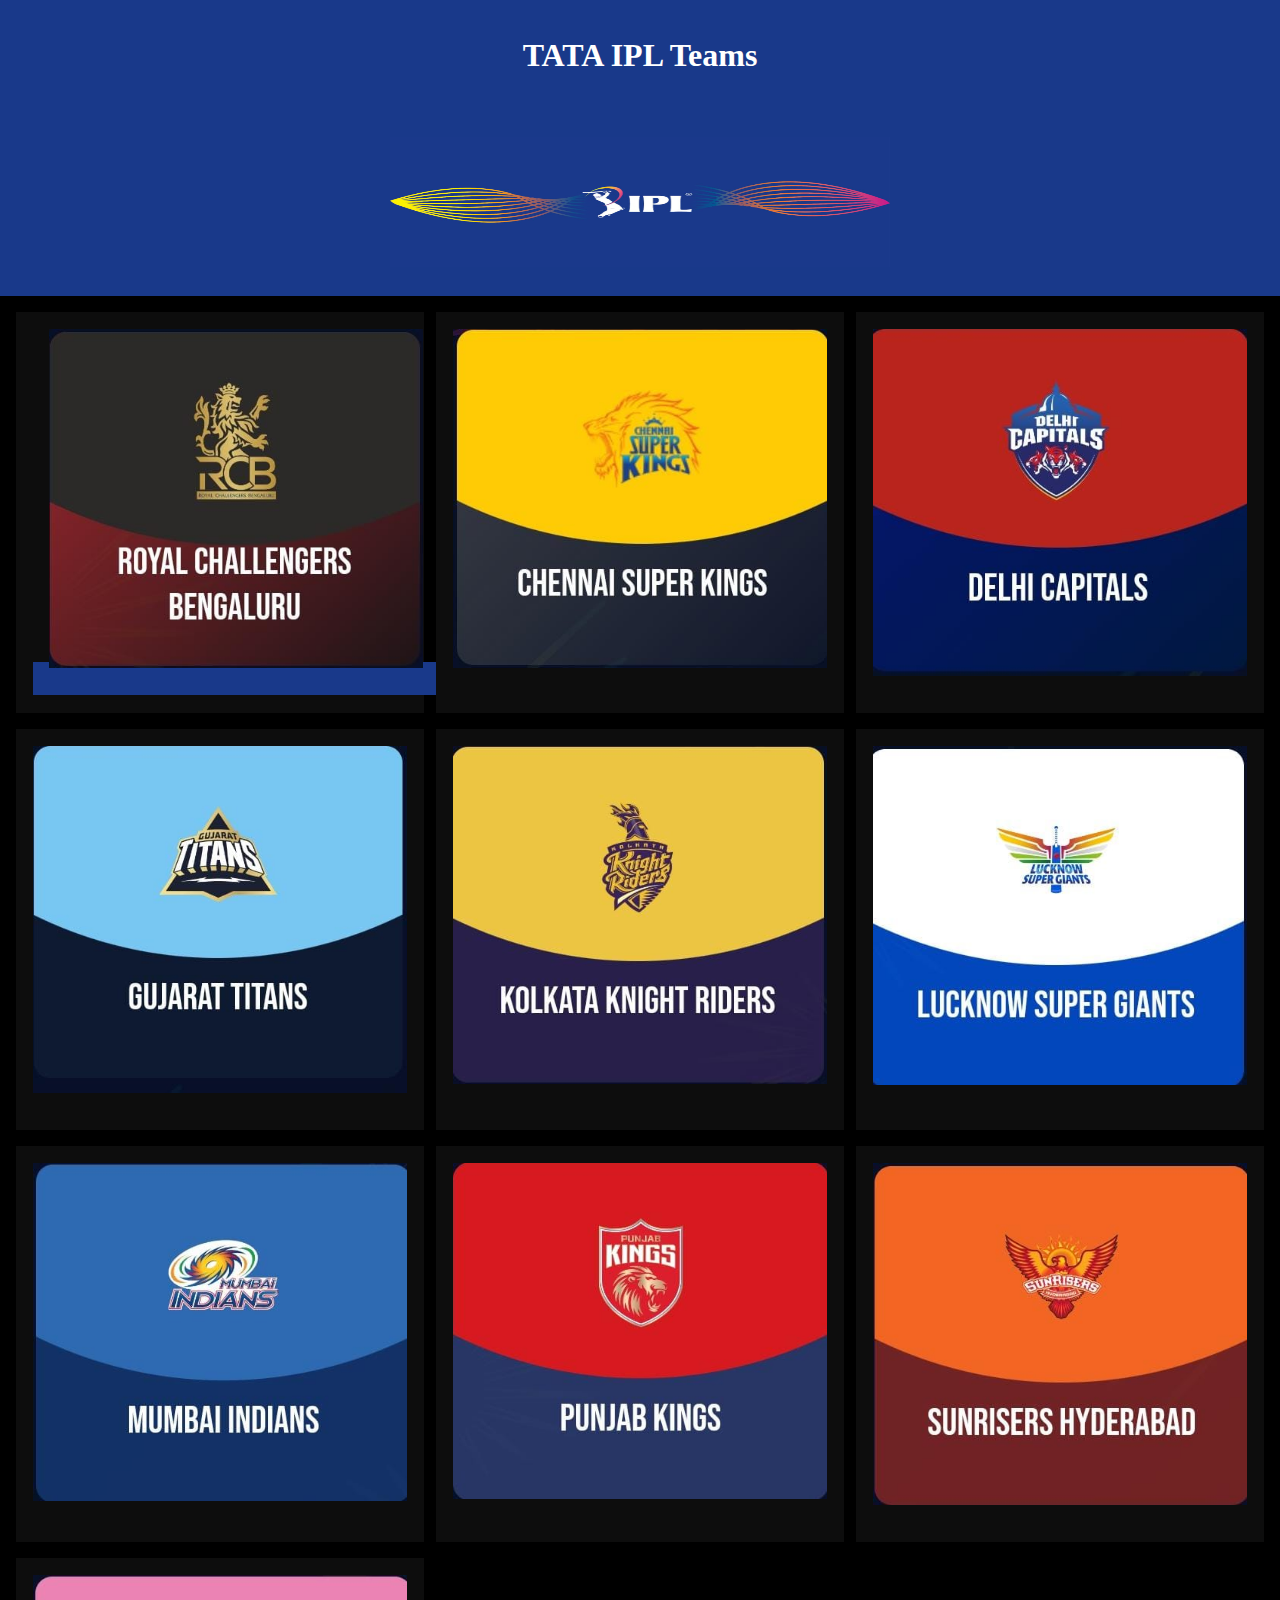
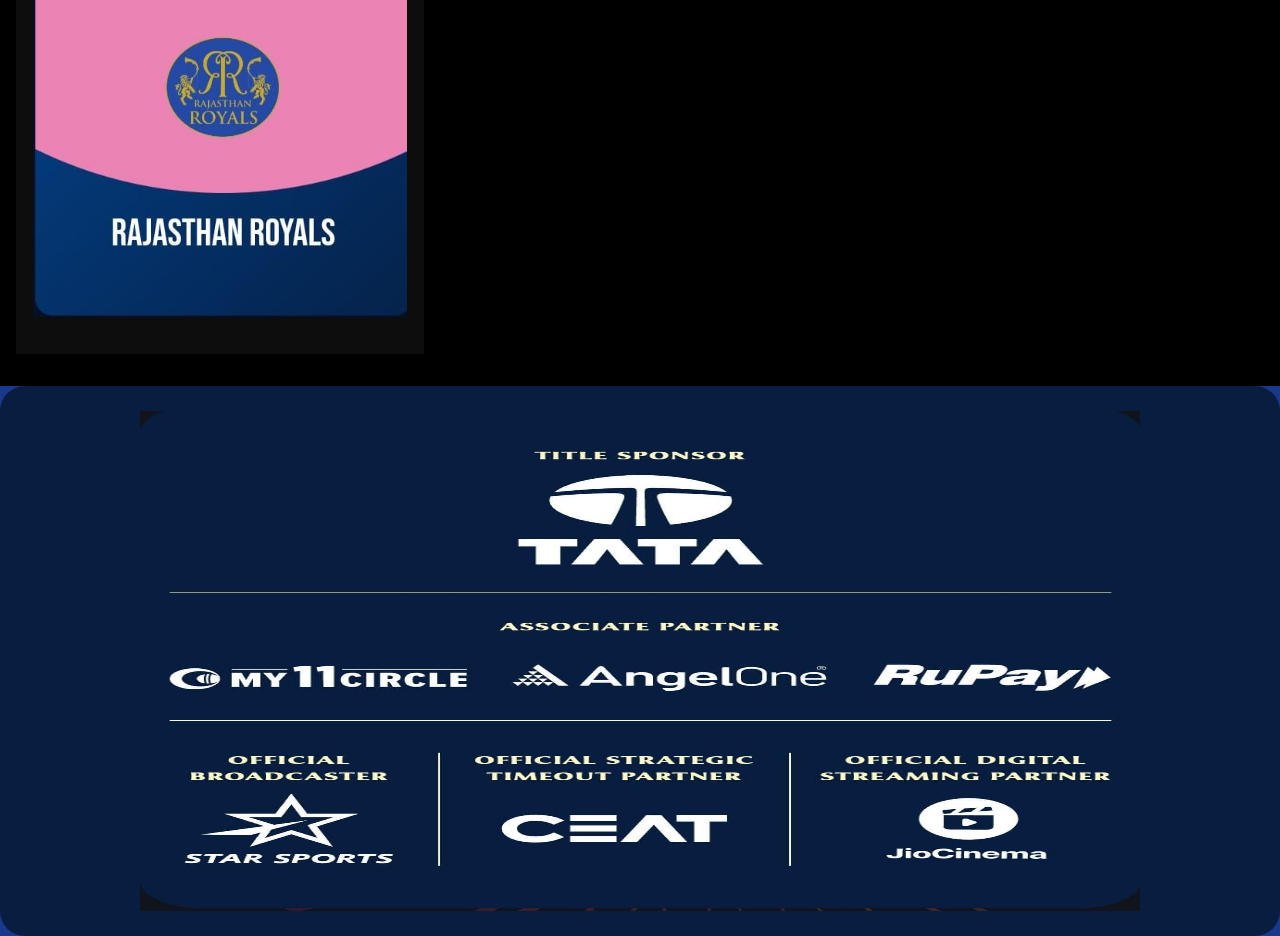
<file: index.html>
<!DOCTYPE html>
<html>
<head>
	<title>IPL Teams</title>
	<link rel="stylesheet" type="text/css" href="style.css">
</head>
<body>
	<header>
		<h1><center>TATA IPL Teams</center></h1>
	</header>
	<center><img height=130 width=500 src="ipl.jpg" alt="iplpipipipi" class="title_align"></center>
	<main>
		<section>
			<!--<h2></h2>-->
			<a href="players.html"><img src="rcb.jpg" alt="Team 1 logo"></a>
			<!--<a href="team2.html">Learn more about Team 2</a>-->
		</section>
		<section>
			<!--<h2></h2>-->
			<img src="csk.jpg" alt="Team 2 logo">
			<!--<p>Team 2 is a professional cricket team based in City 2. The team was founded in 2008 and has since become one of the most popular teams in the IPL.</p>-->
			<!--<a href="team2.html">Learn more about Team 2</a>-->
		</section>
		<section>
			<img src="dc.jpg" alt="Team 2 logo">
		</section><section>
			<img src="gt.jpg" alt="Team 2 logo">
		</section><section>
			<img src="kkr.jpg" alt="Team 2 logo">
		</section><section>
			<img src="lsg.jpg" alt="Team 2 logo">
		</section><section>
			<img src="mi.jpg" alt="Team 2 logo">
		</section><section>
			<img src="pk.jpg" alt="Team 2 logo">
		</section><section>
			<img src="srh.jpg" alt="Team 2 logo">
		</section>
		<section>
			<img src="rr.jpg" alt="Team 2 logo">
		</section>
		<!-- Add more sections for other teams -->
	</main>
	<footer  class="new-sponsor-panel ">
		
		<img width= "1000" 
		height = "500"  src="spons1.jpg" alt="Team 2 logo" >

	</footer>
	<script src="script.js"></script>
</body>
</html>
</file>
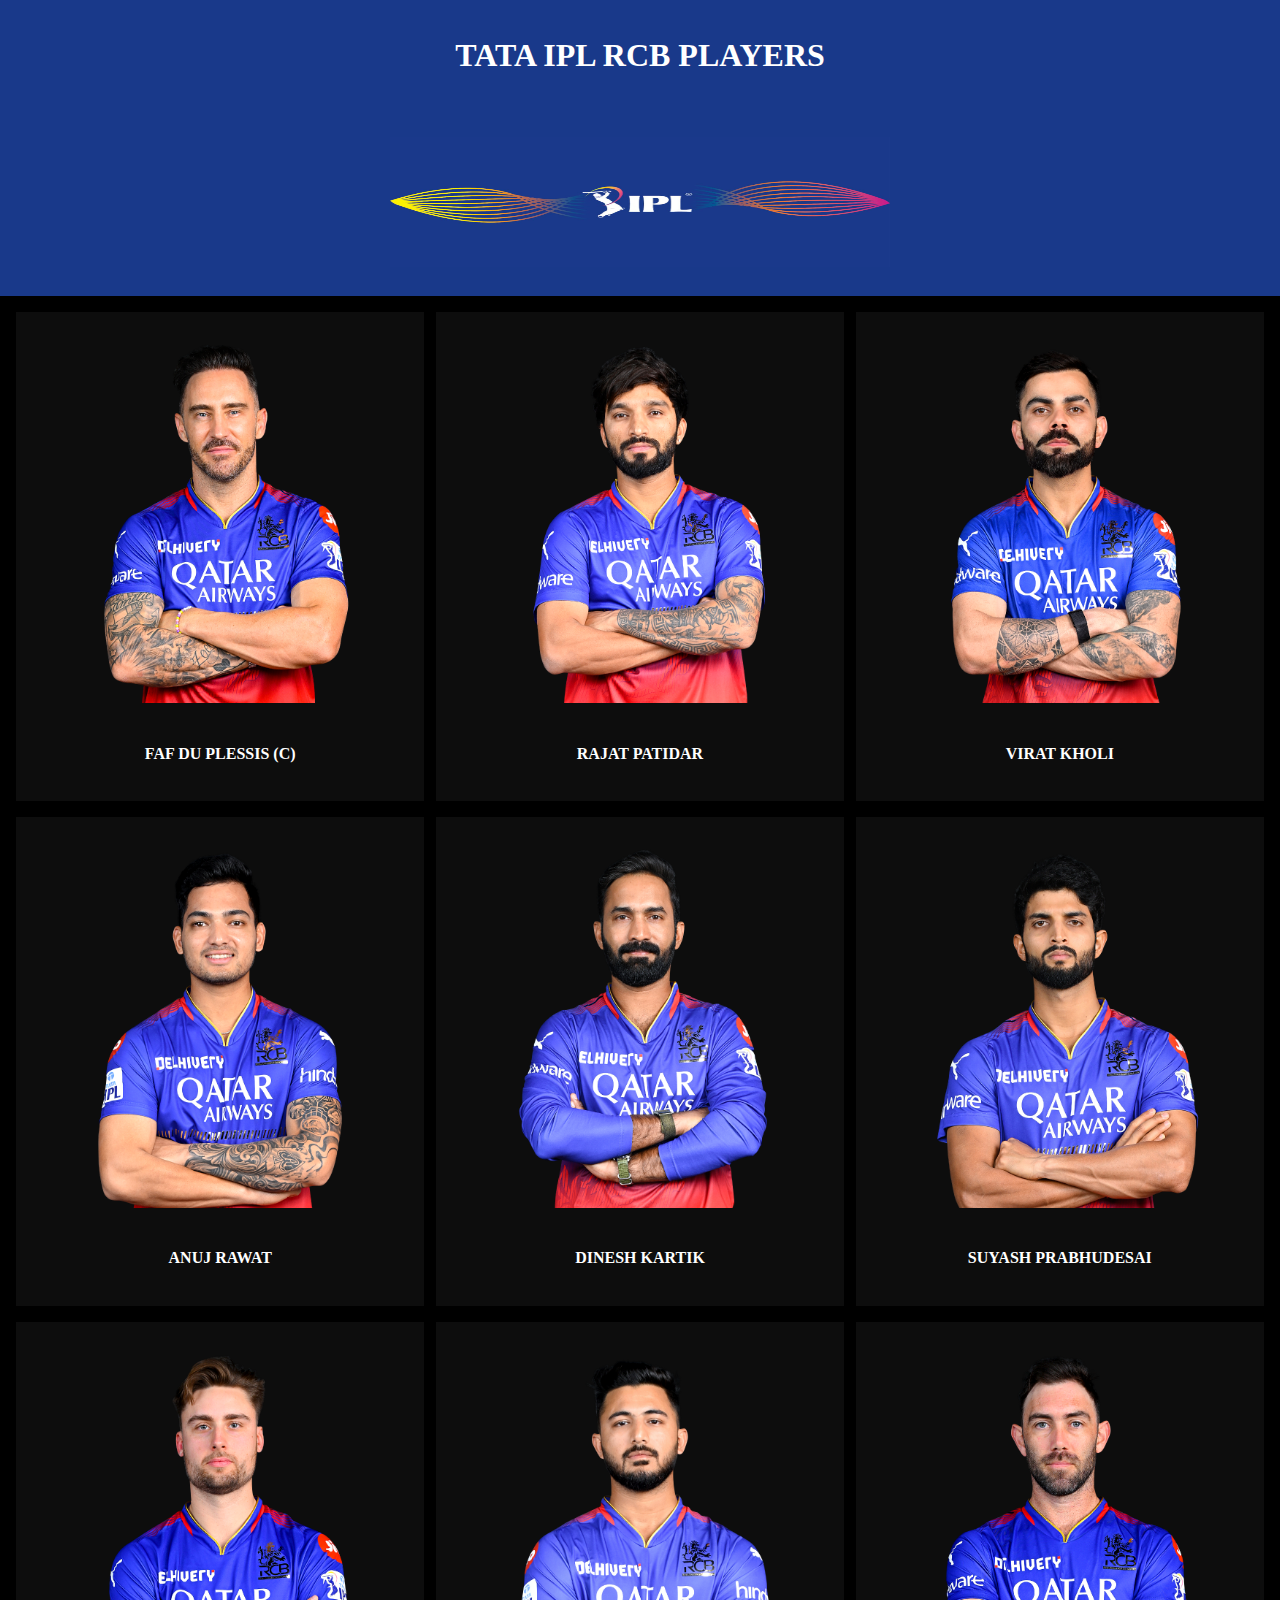
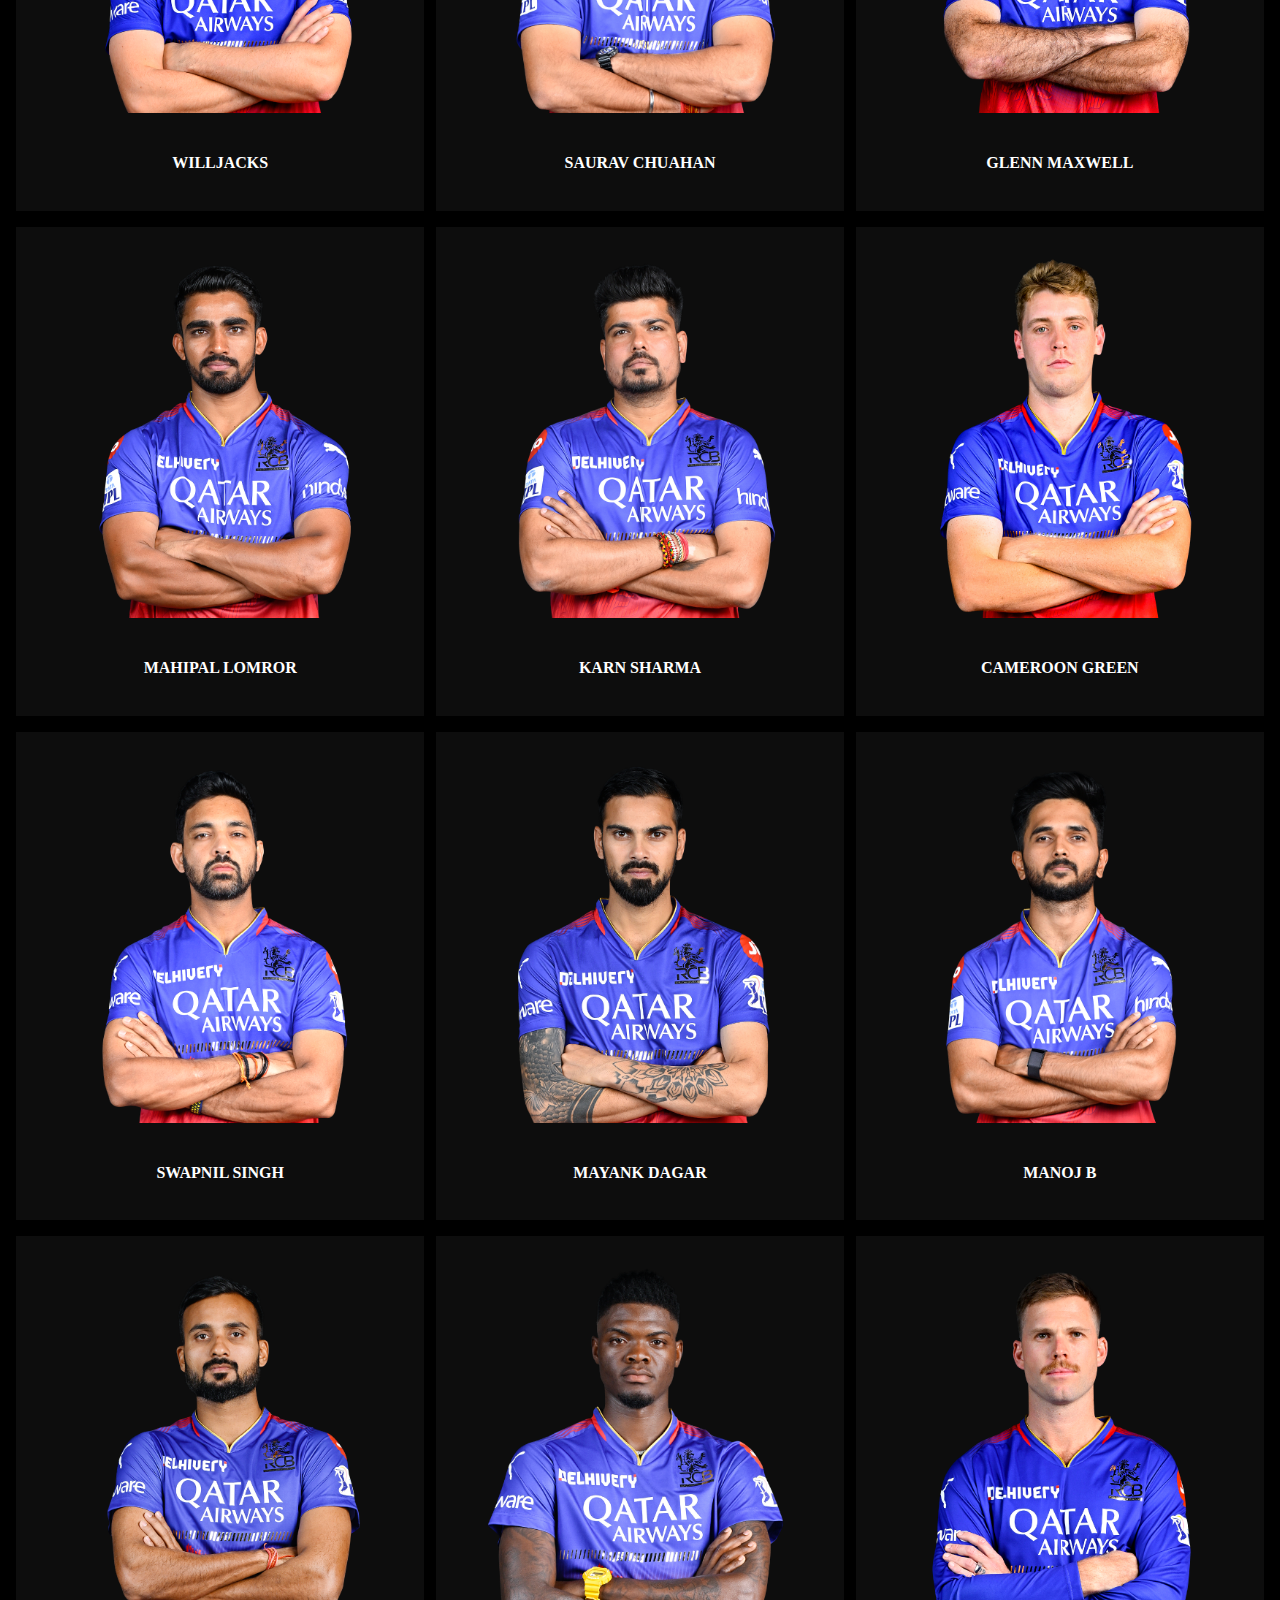
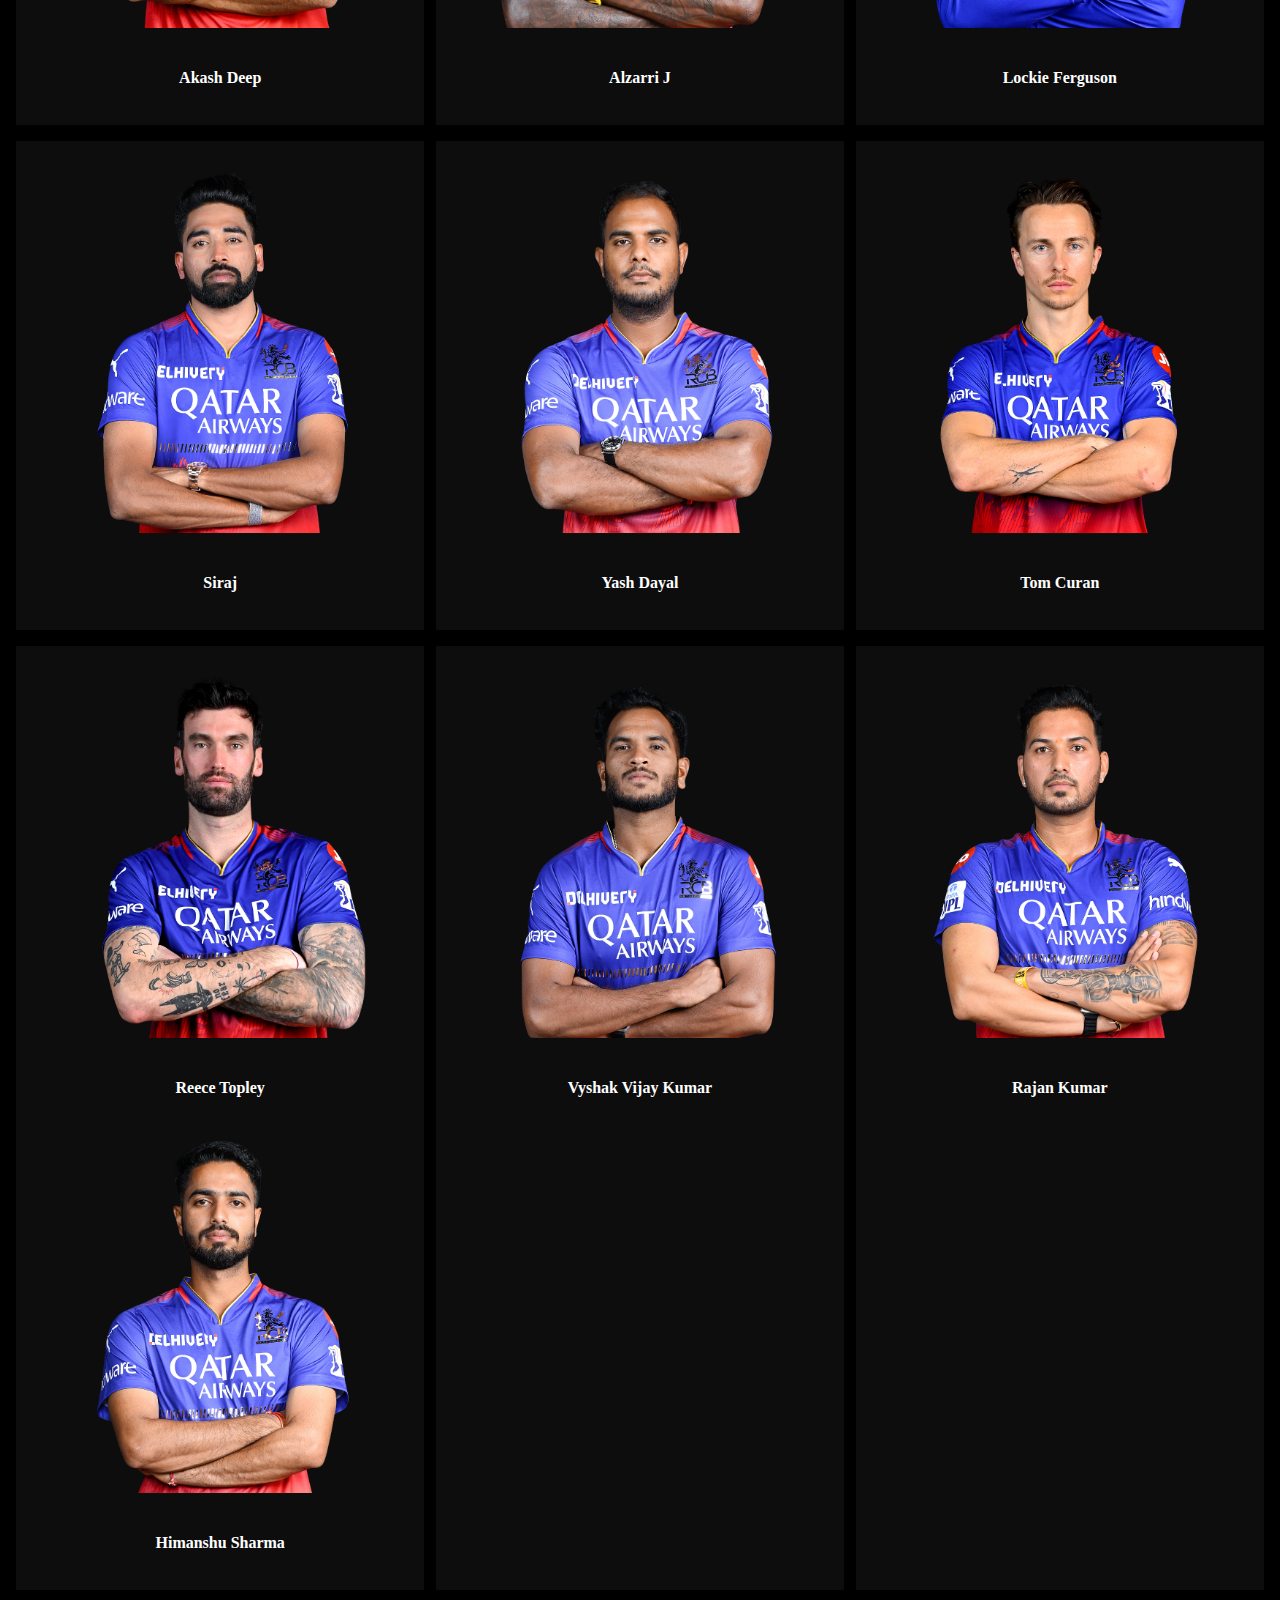
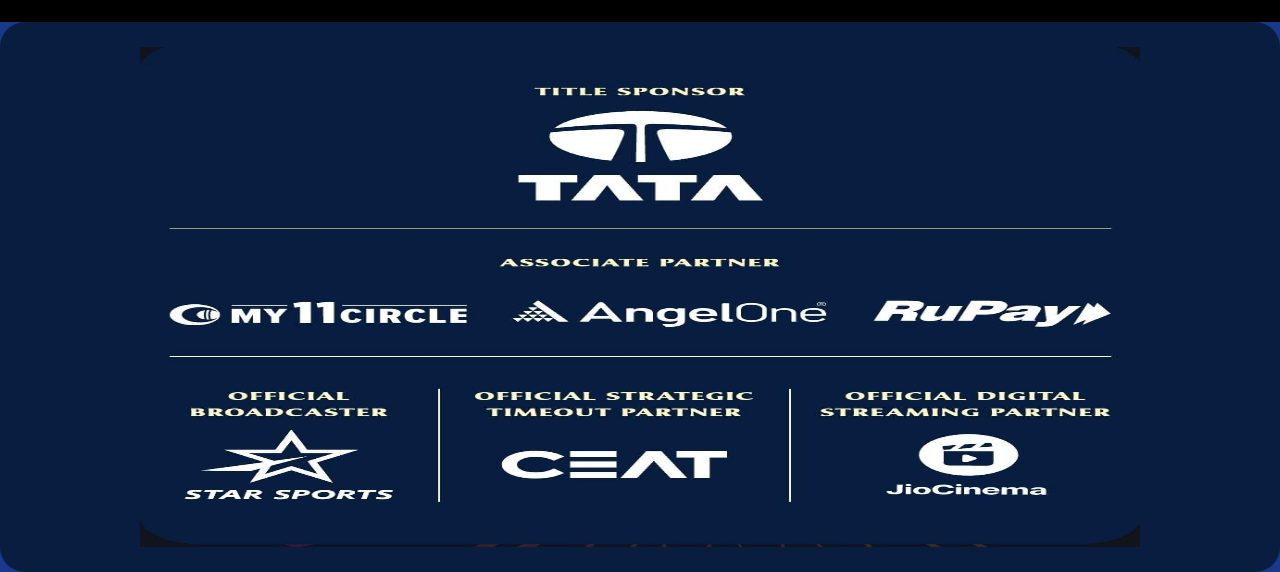
<file: players.html>
<!DOCTYPE html>
<html>
<head>
	<title>TATA IPL RCB PLAYERS</title>
	<link rel="stylesheet" type="text/css" href="style.css">
</head>
<body>
	<header>
		<h1><center>TATA IPL RCB PLAYERS</center></h1>
	</header>
	<center><img height=130 width=500 src="ipl.jpg" alt="iplpipipipi" class="title_align"></center>
	<main>
		<section>
			<img src="FAF.png" alt="Team 1 logo"></a><h4><center>FAF DU PLESSIS (C)</center></h4>
		</section>
		<section>
			<img src="RJ.png" alt="Team 2 logo">
			<h4><center>RAJAT PATIDAR</center></h4>
		</section>
		<section>
			<img src="3.png" alt="Team 2 logo">
			<h4><center>VIRAT KHOLI</center></h4>
		</section><section>
			<img src="4.png" alt="Team 2 logo"><h4><center>ANUJ RAWAT</center></h4>
		</section><section>
			<img src="5.png" alt="Team 2 logo"><h4><center>DINESH KARTIK</center></h4>
		</section><section>
			<img src="6.png" alt="Team 2 logo"><h4><center>SUYASH PRABHUDESAI</center></h4>
		</section><section>
			<img src="7.png" alt="Team 2 logo"><h4><center>WILLJACKS</center></h4>
		</section><section>
			<img src="8.png" alt="Team 2 logo"><h4><center>SAURAV CHUAHAN</center></h4>
		</section><section>
			<img src="9.png" alt="Team 2 logo"><h4><center>GLENN MAXWELL</center></h4>
		</section>
		<section>
			<img src="10.png" alt="Team 2 logo"><h4><center>MAHIPAL LOMROR</center></h4>
		</section><section>
			<img src="11.png" alt="Team 2 logo"><h4><center>KARN SHARMA</center></h4>
		</section><section>
			<img src="12.png" alt="Team 2 logo"><h4><center>CAMEROON GREEN </center></h4>
		</section><section>
			<img src="13.png" alt="Team 2 logo"><h4><center>SWAPNIL SINGH</center></h4>
		</section><section>
			<img src="14.png" alt="Team 2 logo"><h4><center>MAYANK DAGAR</center></h4>
		</section><section>
			<img src="15.png" alt="Team 2 logo"><h4><center>MANOJ B</center></h4>
		</section><section>
			<img src="16.png" alt="Team 2 logo"><h4><center>Akash Deep</center></h4>
		</section><section>
			<img src="17.png" alt="Team 2 logo"><h4><center>Alzarri J</center></h4>
		</section><section>
			<img src="18.png" alt="Team 2 logo"><h4><center>Lockie Ferguson</center></h4>
		</section><section>
			<img src="19.png" alt="Team 2 logo"><h4><center>Siraj</center></h4>
		</section><section>
			<img src="20.png" alt="Team 2 logo"><h4><center>Yash Dayal</center></h4>
		</section><section>
			<img src="21.png" alt="Team 2 logo"><h4><center>Tom Curan</center></h4>
		</section><section>
			<img src="2.png" alt="Team 2 logo"><h4><center>Reece Topley</center></h4>
		</section<section>
			<img src="24.png" alt="Team 2 logo"><h4><center>Himanshu Sharma</center></h4>
		</section><section>
			<img src="25.png" alt="Team 2 logo"><h4><center>Vyshak Vijay Kumar</center></h4>
		</section><section>
			<img src="26.png" alt="Team 2 logo"><h4><center>Rajan Kumar </center></h4>
		</section>


		<!-- Add more sections for other teams -->
	</main>
	<footer  class="new-sponsor-panel ">
		
		<img width= "1000" 
		height = "500"  src="spons1.jpg" alt="Team 2 logo" >

	</footer>
	<script src="script.js"></script>
</body>
</html>
</file>
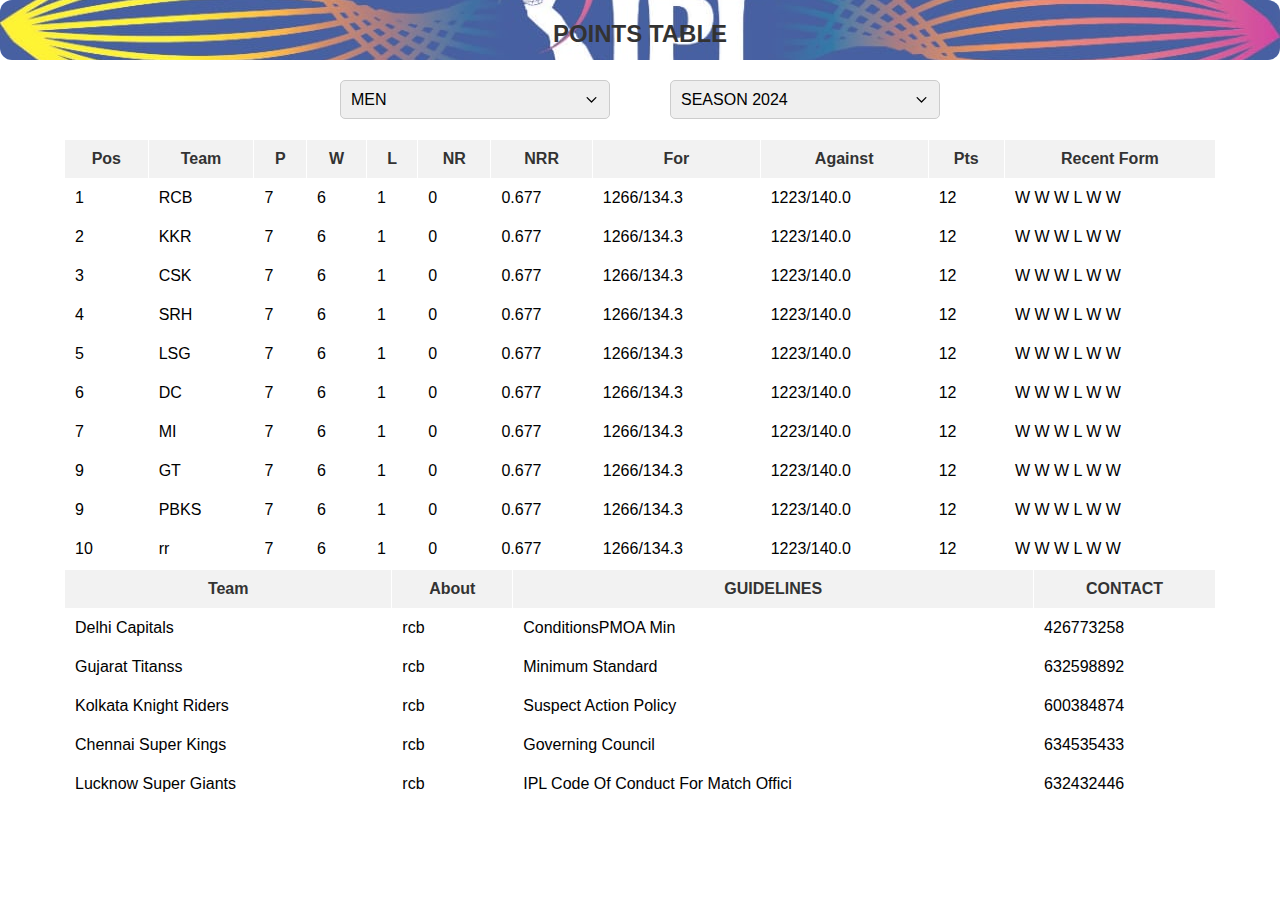
<file: points.html>
<!DOCTYPE html>
<html lang="en">

<head>
    <meta charset="UTF-8">
    <meta name="viewport" content="width=device-width, initial-scale=1.0">
    <title>Teams</title>
    <link rel="stylesheet" href="points.css">
</head>

<body>
    <div class="ka">
        Points Table
    </div>
    <div class="dropdown-container">
        <select id="category-dropdown">
            <option value="men">MEN</option>
            <option value="women">WOMEN</option>
        </select>
        <select id="season-dropdown">
            <option value="2024">SEASON 2024</option>
            <option value="2023">SEASON 2023</option>
            <option value="2022">SEASON 2022</option>
            <option value="2021">SEASON 2021</option>
        </select>
    </div>
    <div class="pointstable">
        <table id="ipl-points-table">
            <thead>
                <tr>
                    <th>Pos</th>
                    <th>Team</th>
                    <th>P</th>
                    <th>W</th>
                    <th>L</th>
                    <th>NR</th>
                    <th>NRR</th>
                    <th>For</th>
                    <th>Against</th>
                    <th>Pts</th>
                    <th>Recent Form</th>
                </tr>
            </thead>
            <tbody>
                <tr>
                    <td>1</td>
                    <td>RCB</td>
                    <td>7</td>
                    <td>6</td>
                    <td>1</td>
                    <td>0</td>
                    <td>0.677</td>
                    <td>1266/134.3</td>
                    <td>1223/140.0</td>
                    <td>12</td>
                    <td>W W W L W W</td>
                </tr>
                
                <tr>
                    <td>2</td>
                    <td>KKR</td>
                    <td>7</td>
                    <td>6</td>
                    <td>1</td>
                    <td>0</td>
                    <td>0.677</td>
                    <td>1266/134.3</td>
                    <td>1223/140.0</td>
                    <td>12</td>
                    <td>W W W L W W </td>
                </tr>
                <tr>
                    <td>3</td>
                    <td>CSK</td>
                    <td>7</td>
                    <td>6</td>
                    <td>1</td>
                    <td>0</td>
                    <td>0.677</td>
                    <td>1266/134.3</td>
                    <td>1223/140.0</td>
                    <td>12</td>
                    <td>W W W L W W </td>
                </tr>
                <tr>
                    <td>4</td>
                    <td>SRH</td>
                    <td>7</td>
                    <td>6</td>
                    <td>1</td>
                    <td>0</td>
                    <td>0.677</td>
                    <td>1266/134.3</td>
                    <td>1223/140.0</td>
                    <td>12</td>
                    <td>W W W L W W </td>
                </tr>
                <tr>
                    <td>5</td>
                    <td>LSG</td>
                    <td>7</td>
                    <td>6</td>
                    <td>1</td>
                    <td>0</td>
                    <td>0.677</td>
                    <td>1266/134.3</td>
                    <td>1223/140.0</td>
                    <td>12</td>
                    <td>W W W L W W </td>
                </tr>
                <tr>
                    <td>6</td>
                    <td>DC</td>
                    <td>7</td>
                    <td>6</td>
                    <td>1</td>
                    <td>0</td>
                    <td>0.677</td>
                    <td>1266/134.3</td>
                    <td>1223/140.0</td>
                    <td>12</td>
                    <td>W W W L W W </td>
                </tr>
                <tr>
                    <td>7</td>
                    <td>MI</td>
                    <td>7</td>
                    <td>6</td>
                    <td>1</td>
                    <td>0</td>
                    <td>0.677</td>
                    <td>1266/134.3</td>
                    <td>1223/140.0</td>
                    <td>12</td>
                    <td>W W W L W W </td>
                </tr>
                <tr>
                    <td>9</td>
                    <td>GT</td>
                    <td>7</td>
                    <td>6</td>
                    <td>1</td>
                    <td>0</td>
                    <td>0.677</td>
                    <td>1266/134.3</td>
                    <td>1223/140.0</td>
                    <td>12</td>
                    <td>W W W L W W </td>
                </tr>
                <tr>
                    <td>9</td>
                    <td>PBKS</td>
                    <td>7</td>
                    <td>6</td>
                    <td>1</td>
                    <td>0</td>
                    <td>0.677</td>
                    <td>1266/134.3</td>
                    <td>1223/140.0</td>
                    <td>12</td>
                    <td>W W W L W W </td>
                </tr>
                <tr>
                    <td>10</td>
                    <td>rr</td>
                    <td>7</td>
                    <td>6</td>
                    <td>1</td>
                    <td>0</td>
                    <td>0.677</td>
                    <td>1266/134.3</td>
                    <td>1223/140.0</td>
                    <td>12</td>
                    <td>W W W L W W </td>
                </tr>
                <!-- Include other teams' data here -->
            </tbody>
        </table>
        <div>
            <table>
                <thead>
                    <tr>
                        <th>Team</th>
                        <th>About</th>
                        <th>GUIDELINES</th>
                        <th>CONTACT</th>
                    </tr>
                </thead>
                <tbody>
                    <tr>
                        <td>Delhi Capitals</td>
                        <td>rcb</td>
                        <td>ConditionsPMOA Min</td>
                        <td>426773258</td>
                    </tr>
                    <tr>
                        <td>Gujarat Titanss</td>
                        <td>rcb</td>
                        <td>Minimum Standard</td>
                        <td>632598892</td>
                    </tr>
                    <tr>
                        <td>Kolkata Knight Riders</td>
                        <td>rcb</td>
                        <td>Suspect Action Policy</td>
                        <td>600384874</td>
                    </tr>
                    <tr>
                        <td>Chennai Super Kings</td>
                        <td>rcb</td>
                        <td>Governing Council</td>
                        <td>634535433</td>
                    </tr>
                    <tr>
                        <td>Lucknow Super Giants</td>
                        <td>rcb</td>
                        <td>IPL Code Of Conduct For Match Offici</td>
                        <td>632432446</td>
                    </tr>
                </tbody>
            </table>
        </div>
    </div>
</body>

</html>
</file>
<file: style.css>
body {
	font-family: 'Times New Roman', Times, serif;
	margin: 0;
	padding: 0;
	background-color: #19398A;

}
header {
	background-color: #19398A;
	color: white;
	padding: 1rem;
}

main {
	display: flex;
	flex-wrap: wrap;
	justify-content: space-between;
	padding: 1rem;
    background-color: black; 
}

section {
	background-color: #0d0d0d;
	border: 1px solid #0d0d0d;
	flex-basis: 30%;
	margin-bottom: 1rem;
	padding: 1rem;
}

section h2 {
	color: #19398A;
	margin-top: 0;
}

section img {
	width: 100%;
	height: auto;
	margin-bottom: 1rem;
}

section p {
	margin-bottom: 1rem;
}

section a {
	background-color: #19398A;
	color: white;
	padding: 0.5rem 1rem;
	text-decoration: none;
}

footer {
	background-color: #19398A;
	color: white;
	padding: 1rem;
	text-align: center;
}

footer p {
	margin: 0;
}
.new-sponsor-panel {
    width: auto;
    height: auto;
    padding: 25px 0;
    border-radius: 25px;
    background-color: #091D40;
    display: flex;
    justify-content:center;
}
.title_align{
	width: 100;
    height: 100;
    padding: 25px 0;
    border-radius: 25px;
	
}

.rcb:hover{
    background-image: url('steamuserimages-a.akamaihd.jpg');
    background-position: center;
    background-size: cover;
    height:100%;
    width:auto;
    font-size:100px;
    color: white;
}
main h4{
	color: white;
}
</file>
<file: points.css>
/* General styles */
body {
    font-family: Arial, sans-serif;
    margin: 0;
    padding: 0;
}

/* Header styles */
.ka {
    background: url("ipl.jpg");
    opacity: 80%;
    background-size: cover;
    background-position: center;
    padding: 20px 0 12px;
    border-radius: 12px;
    text-align: center;
    color: black;
    font-weight: bold;
    font-size: 24px;
    text-transform: uppercase;
}

/* Dropdown styles */
.dropdown-container {
    display: flex;
    justify-content: space-between;
    margin: 20px auto;
    max-width: 90%;
    width: 600px;
}

.dropdown-container select {
    padding: 10px;
    font-size: 16px;
    border: 1px solid #ccc;
    border-radius: 5px;
    appearance: none;
    -webkit-appearance: none;
    -moz-appearance: none;
    background-image: url('data:image/svg+xml;utf8,<svg fill="none" xmlns="http://www.w3.org/2000/svg" viewBox="0 0 24 24" stroke="currentColor"><path stroke-linecap="round" stroke-linejoin="round" stroke-width="2" d="M19 9l-7 7-7-7"></path></svg>');
    background-repeat: no-repeat;
    background-position: right 10px center;
    background-size: 15px;
    cursor: pointer;
    width: 45%;
}

/* Table styles */
table {
    width: 90%;
    border-collapse: collapse;
    margin: 0 auto;
}

th,
td {
    padding: 10px;
    border: 1px solid #ffffff;
}

th {
    background-color: #f2f2f2;
    color: #333;
    font-weight: bold;
    text-align: center;
}

tr:hover {
    background-color: #f5f5f5;
}
</file>
